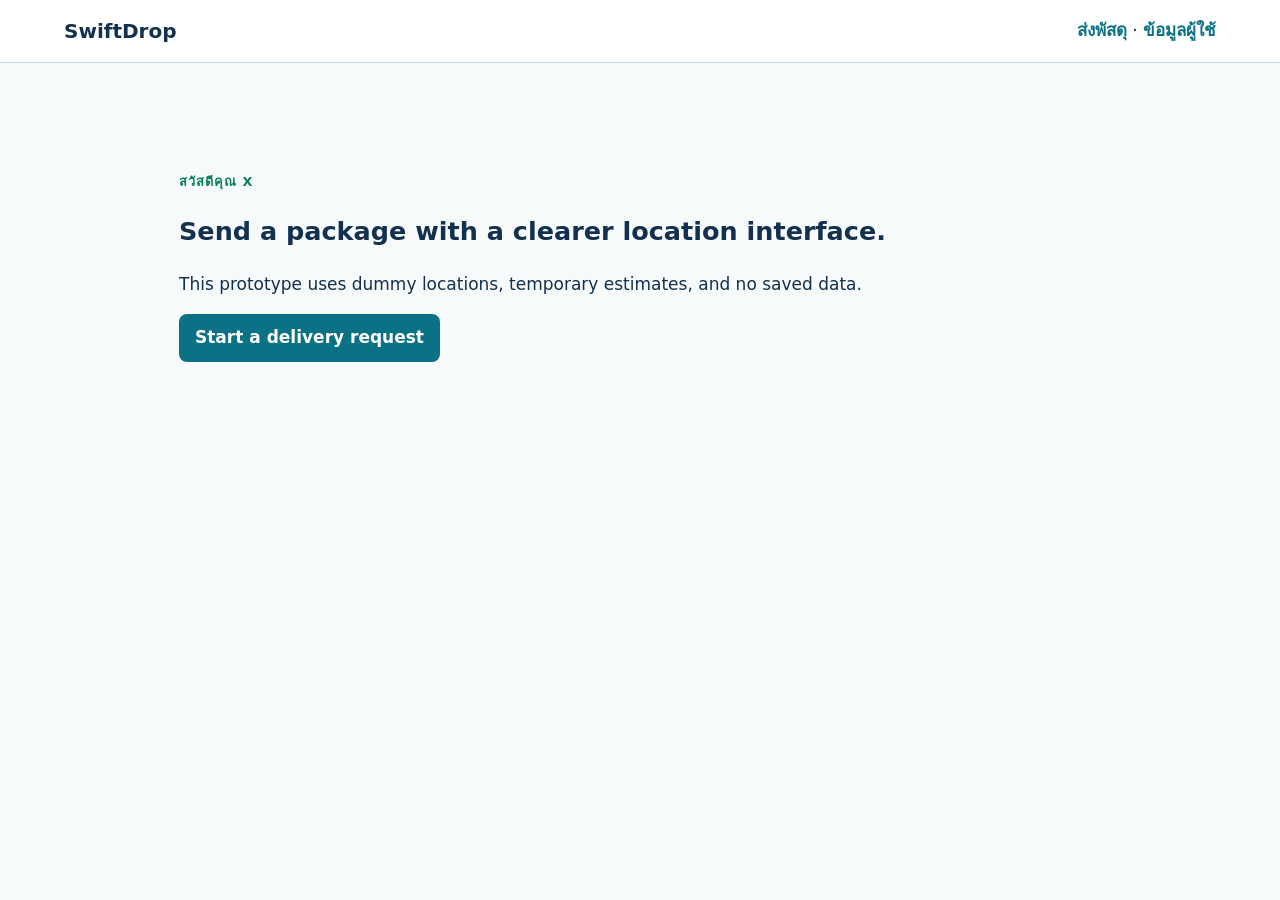
<file: workshop_03_student/index.html>
<!doctype html>
<html lang="en">

<head>
    <meta charset="utf-8">
    <meta name="viewport" content="width=device-width,initial-scale=1">
    <title>SwiftDrop Delivery</title>
    <link rel="stylesheet" href="css/styles.css">
</head>

<body>
    <header><a class="brand" href="index.html">SwiftDrop</a>
        <nav><a href="delivery.html">ส่งพัสดุ</a> · <a href="profile.html">ข้อมูลผู้ใช้</a></nav>
    </header>
    <main class="container">
        <section class="hero">
            <p class="eyebrow">สวัสดีคุณ X</p>
            <h1>Send a package with a clearer location interface.</h1>
            <p>This prototype uses dummy locations, temporary estimates, and no saved data.</p><a class="button"
                href="delivery.html">Start a delivery request</a>
        </section>
    </main>
</body>

</html>
</file>
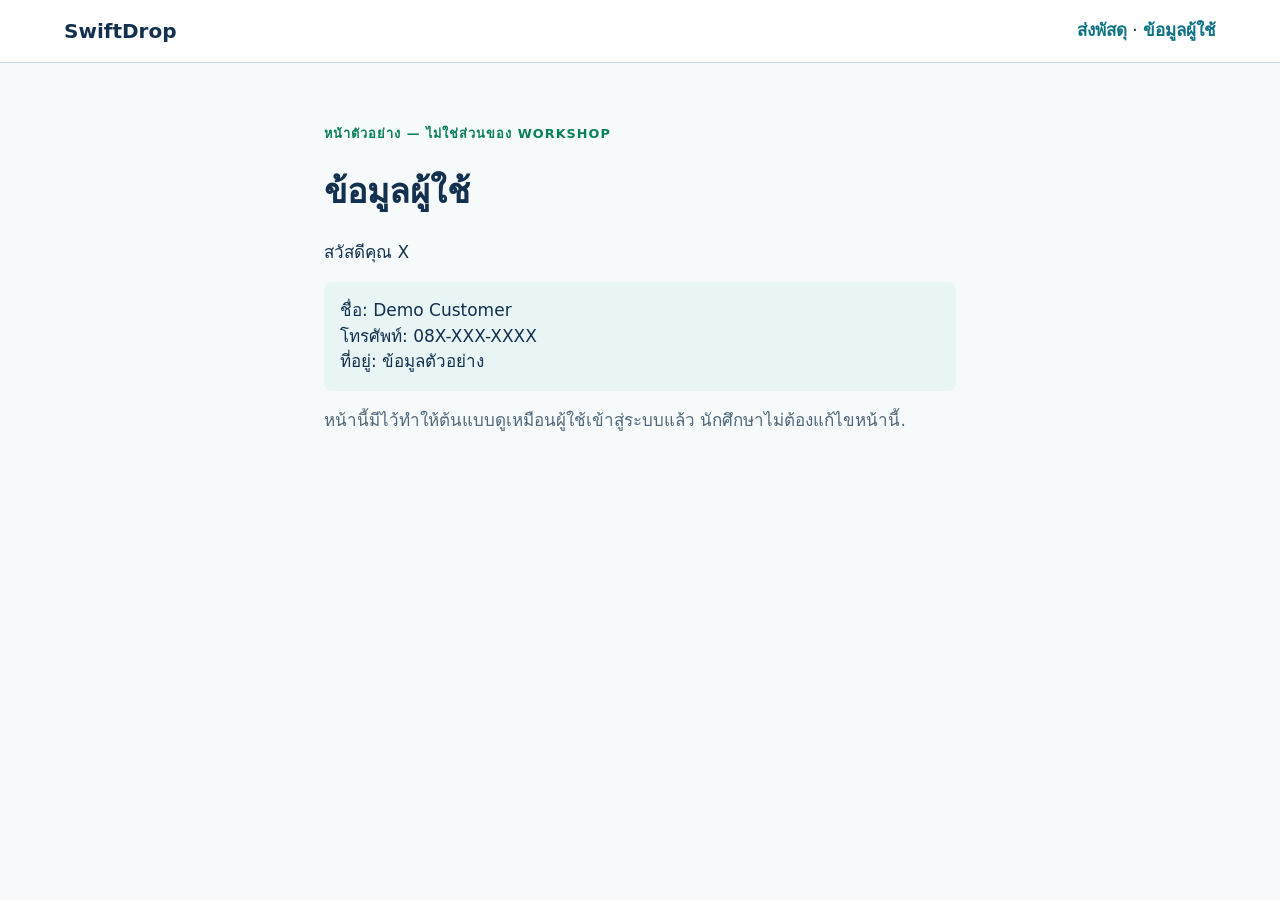
<file: workshop_03_student/profile.html>
<!doctype html>
<html lang="th">

<head>
    <meta charset="utf-8">
    <meta name="viewport" content="width=device-width,initial-scale=1">
    <title>ข้อมูลผู้ใช้ | SwiftDrop</title>
    <link rel="stylesheet" href="css/styles.css">
</head>

<body>
    <header><a class="brand" href="index.html">SwiftDrop</a>
        <nav><a href="delivery.html">ส่งพัสดุ</a> · <a href="profile.html">ข้อมูลผู้ใช้</a></nav>
    </header>
    <main class="container narrow">
        <p class="eyebrow">หน้าตัวอย่าง — ไม่ใช่ส่วนของ workshop</p>
        <h1>ข้อมูลผู้ใช้</h1>
        <p>สวัสดีคุณ X</p>
        <p class="location-result">ชื่อ: Demo Customer<br>โทรศัพท์: 08X-XXX-XXXX<br>ที่อยู่: ข้อมูลตัวอย่าง</p>
        <p class="muted">หน้านี้มีไว้ทำให้ต้นแบบดูเหมือนผู้ใช้เข้าสู่ระบบแล้ว นักศึกษาไม่ต้องแก้ไขหน้านี้.</p>
    </main>
</body>

</html>
</file>
<file: workshop_03_student/css/styles.css>
:root {
    --ink: #13304e;
    --blue: #0b7285;
    --cream: #f7fafb;
    --line: #c8d7e2
}

* {
    box-sizing: border-box
}

body {
    margin: 0;
    background: var(--cream);
    color: var(--ink);
    font: 17px/1.5 system-ui, sans-serif
}

header {
    display: flex;
    justify-content: space-between;
    align-items: center;
    padding: 1rem max(5vw, 2rem);
    background: #fff;
    border-bottom: 1px solid var(--line)
}

.brand {
    font-weight: 800;
    font-size: 1.25rem;
    color: var(--ink);
    text-decoration: none
}

nav a {
    color: var(--blue);
    font-weight: 700;
    text-decoration: none
}

.container {
    max-width: 1050px;
    margin: auto;
    padding: 3rem 5vw
}

.narrow {
    max-width: 760px
}

.hero {
    padding: 3rem 0
}

.eyebrow {
    color: #087f5b;
    font-weight: 800;
    text-transform: uppercase;
    letter-spacing: .08em;
    font-size: .8rem
}

.lead,
.muted {
    color: #506879
}

.button,
button {
    display: inline-block;
    border: 0;
    border-radius: .5rem;
    padding: .7rem 1rem;
    background: var(--blue);
    color: #fff;
    font: inherit;
    font-weight: 700;
    cursor: pointer;
    text-decoration: none
}

.active {
    background: #c2410c
}

form {
    display: grid;
    gap: 1rem;
    background: #fff;
    padding: 1.5rem;
    border: 1px solid var(--line);
    border-radius: .75rem
}

form h2 {
    margin: 1rem 0 0
}

label {
    display: grid;
    gap: .35rem;
    font-weight: 700
}

input {
    width: 100%;
    padding: .65rem;
    border: 1px solid #8ea5b7;
    border-radius: .4rem;
    font: inherit
}

.map-controls {
    display: flex;
    gap: .75rem;
    flex-wrap: wrap;
    margin: 1rem 0
}

.location-result,
.status,
.estimate {
    padding: 1rem;
    background: #e9f5f5;
    border-radius: .5rem
}

.status {
    margin: 1rem 0
}

.estimate {
    margin-top: 1rem;
    background: #fff7ed;
    border: 1px solid #fed7aa
}

#map {
    height: 430px;
    border: 1px solid var(--line);
    border-radius: .75rem;
    z-index: 0
}

.leaflet-container {
    font: inherit
}

@media(max-width:600px) {
    header {
        gap: 1rem;
        align-items: flex-start;
        flex-direction: column
    }

    .container {
        padding-top: 2rem
    }
}
</file>
